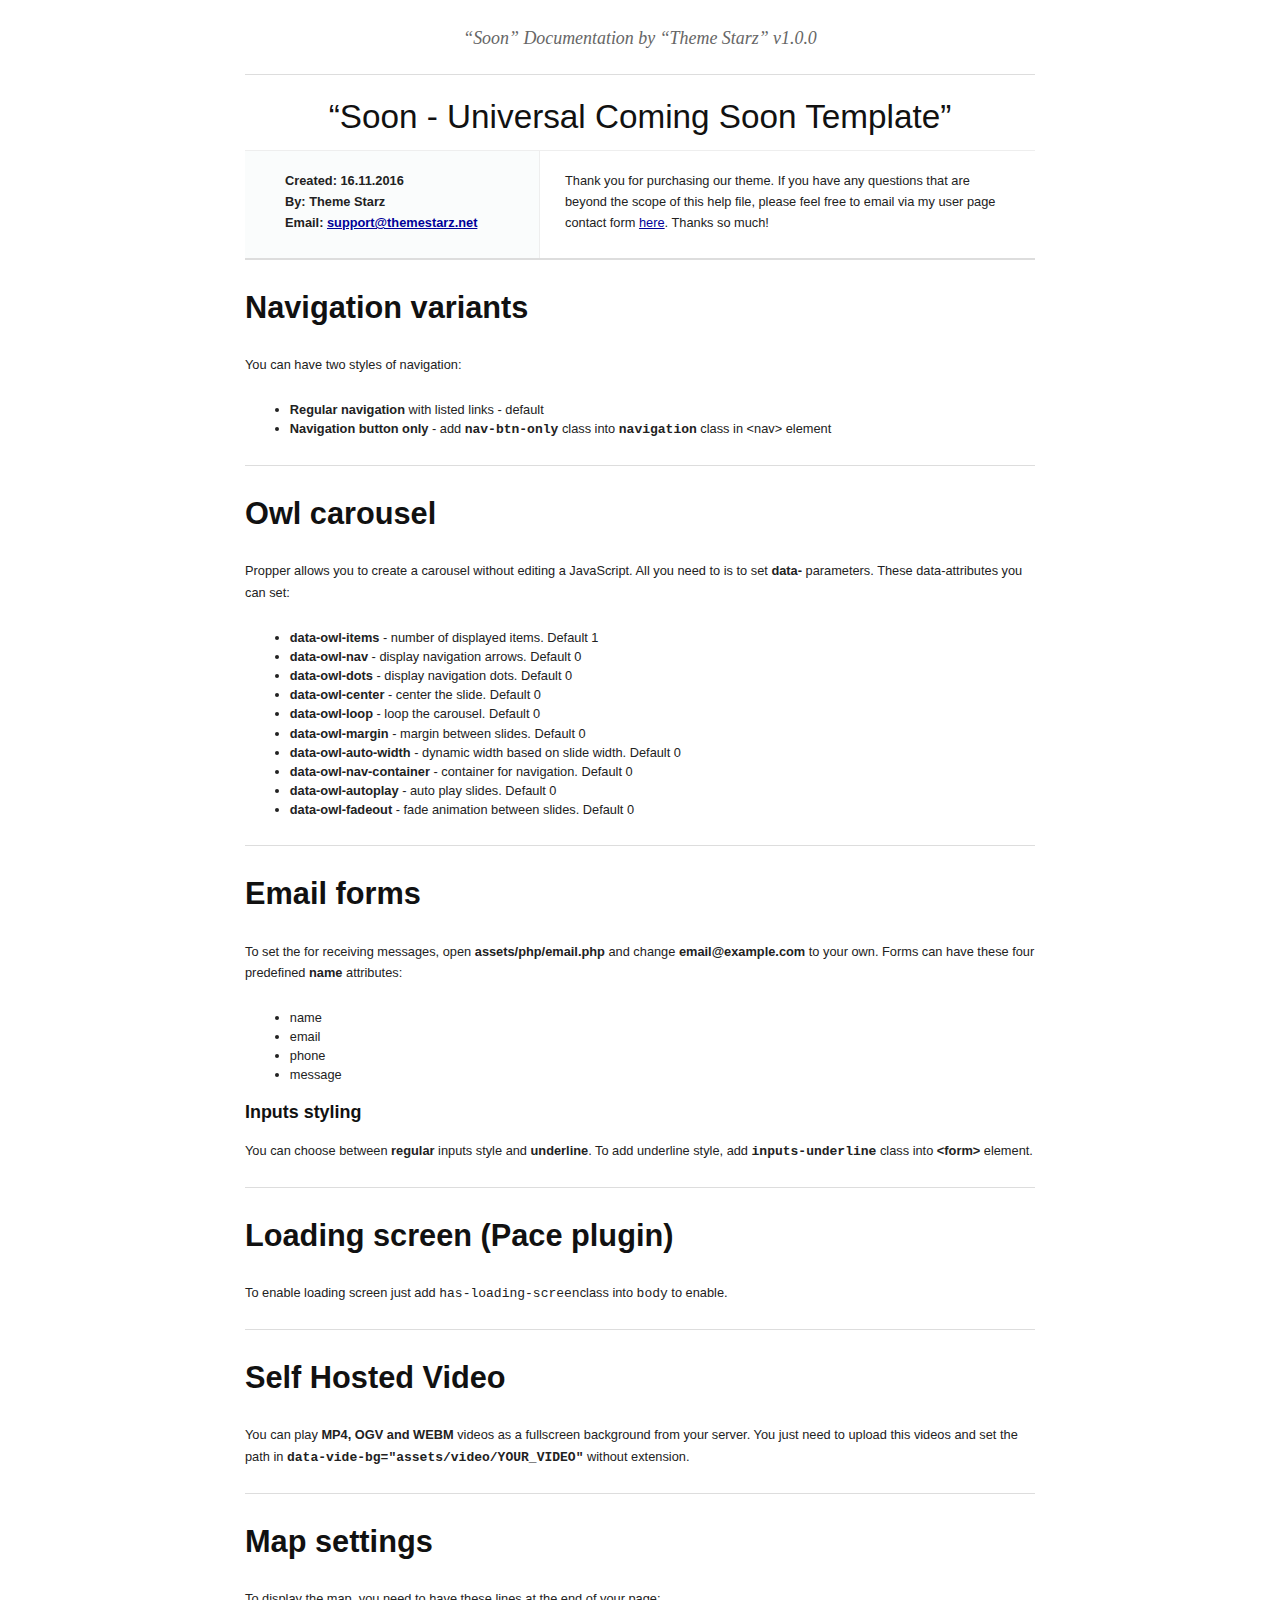
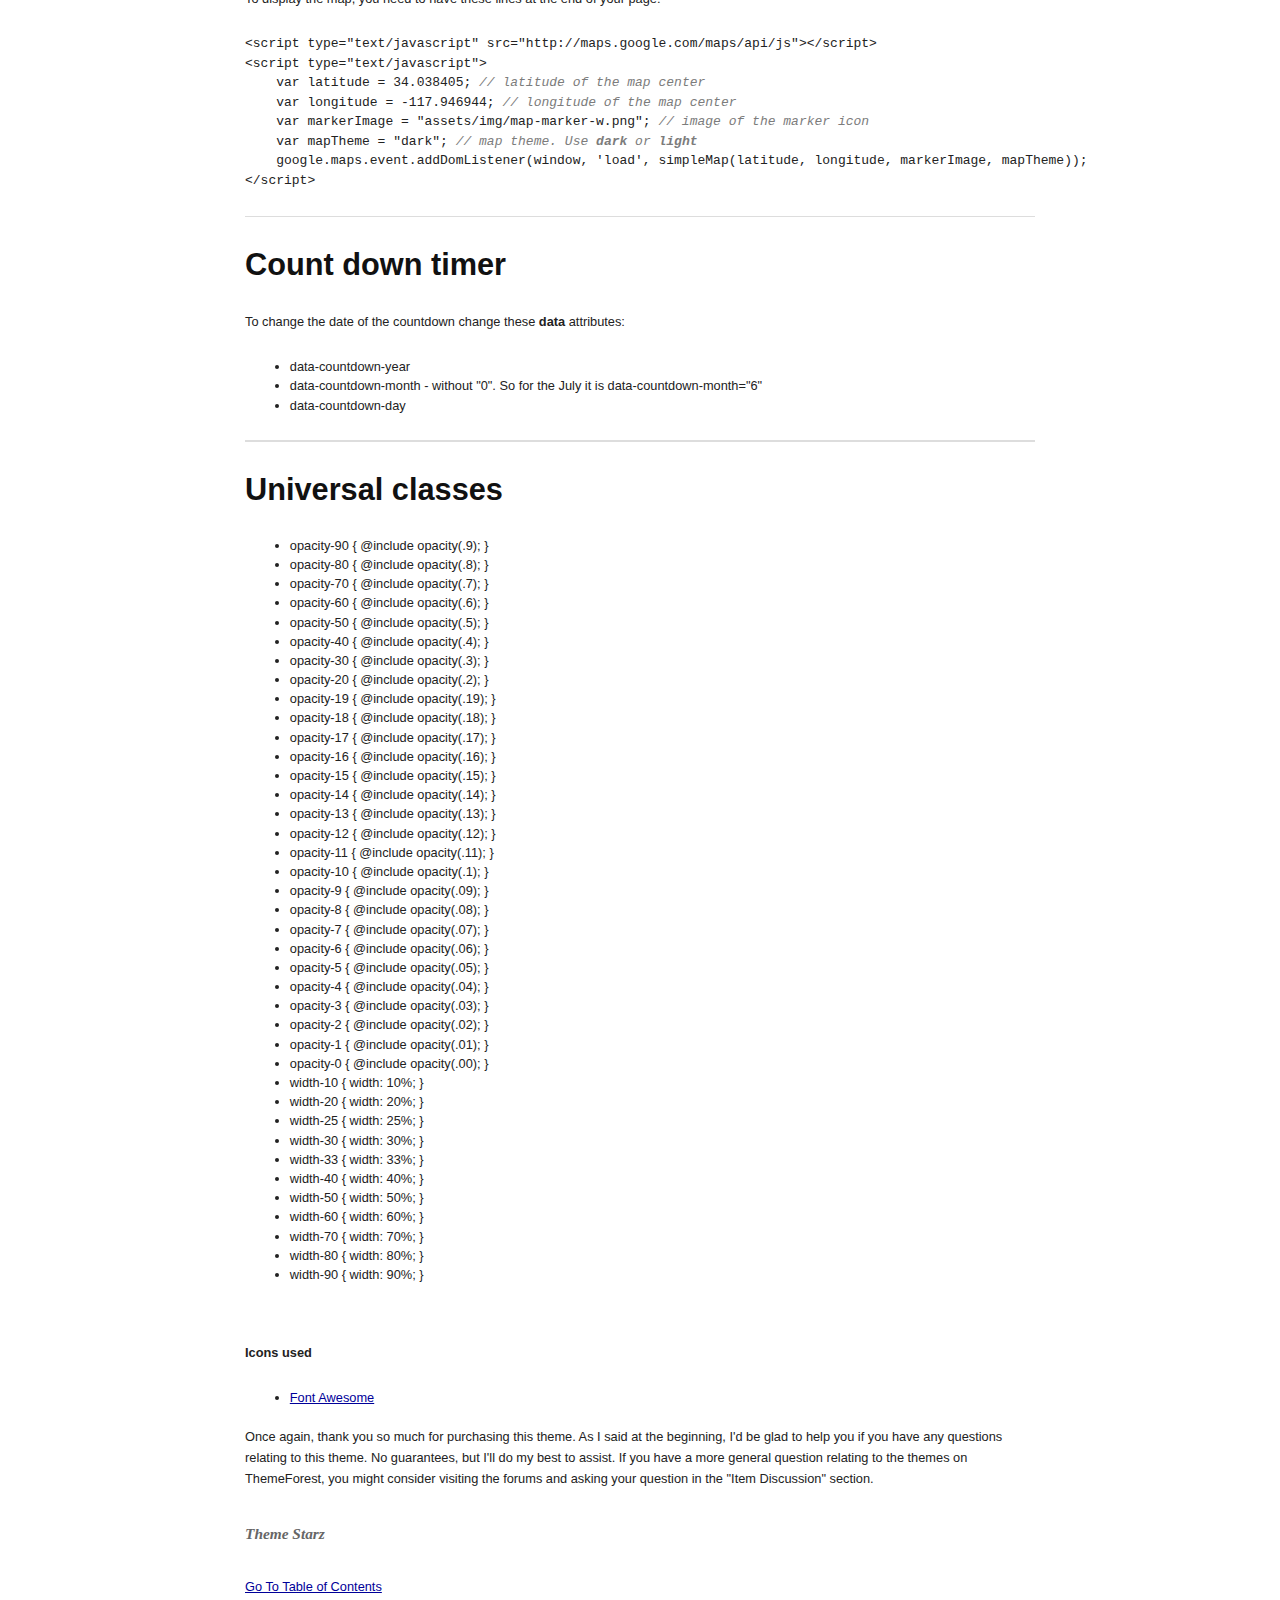
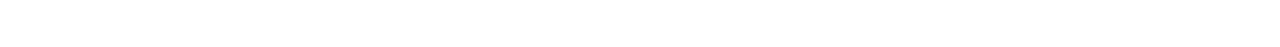
<file: soon-coming/documentation/index.html>
<!DOCTYPE html>
<html lang="en-US">
<head lang="en">
	<meta http-equiv="content-type" content="text/html;charset=utf-8">
	<title>Soon - Universal Coming Soon Template Documentation</title>
	<!-- Framework CSS -->
	<link rel="stylesheet" href="assets/blueprint-css/screen.css" type="text/css" media="screen, projection">
	<link rel="stylesheet" href="assets/blueprint-css/print.css" type="text/css" media="print">
	<!--[if lt IE 8]><link rel="stylesheet" href="assets/blueprint-css/ie.css" type="text/css" media="screen, projection"><![endif]-->
	<link rel="stylesheet" href="assets/blueprint-css/plugins/fancy-type/screen.css" type="text/css" media="screen, projection">
	<style type="text/css" media="screen">
		p, table, hr, .box { margin-bottom:25px; }
		.box p { margin-bottom:10px; }
        h2 { font-size: 2.4em; }
	</style>
</head>


<body>
	<div class="container">
	
		<h3 class="center alt">&ldquo;Soon&rdquo; Documentation by &ldquo;Theme Starz&rdquo; v1.0.0</h3>
		
		<hr>
		
		<h1 class="center">&ldquo;Soon - Universal Coming Soon Template&rdquo;</h1>
		
		<div class="borderTop">
			<div class="span-6 colborder info prepend-1">
				<p class="prepend-top">
					<strong>
					Created: 16.11.2016<br>
					By: Theme Starz<br>
					Email: <a href="mailto:support@theme-starz.com">support@themestarz.net</a>
					</strong>
				</p>
			</div><!-- end div .span-6 -->		
	
			<div class="span-12 last">
				<p class="prepend-top append-0">Thank you for purchasing our theme. If you have any questions that are beyond the scope of this help file, please feel free to email via my user page contact form <a href="http://themeforest.net/user/themestarz">here</a>. Thanks so much!</p>
			</div>
		</div><!-- end div .borderTop -->

		
        <hr>

        <h2 id="navigation-variants"><strong>Navigation variants</strong></h2>
        <p>You can have two styles of navigation:</p>
        <ul>
            <li><strong>Regular navigation</strong> with listed links - default</li>
            <li><strong>Navigation button only</strong> - add <code><strong>nav-btn-only</strong></code> class into <code><strong>navigation</strong></code> class in &lt;nav&gt; element</li>
        </ul>
        <hr>

        <h2 id="owl-carousel"><strong>Owl carousel</strong></h2>
        <p>Propper allows you to create a carousel without editing a JavaScript. All you need to is to set <strong>data-</strong> parameters. These data-attributes you can set:</p>
        <ul>
            <li><strong>data-owl-items</strong> - number of displayed items. Default 1</li>
            <li><strong>data-owl-nav</strong> - display navigation arrows. Default 0</li>
            <li><strong>data-owl-dots</strong> - display navigation dots. Default 0</li>
            <li><strong>data-owl-center</strong> - center the slide. Default 0</li>
            <li><strong>data-owl-loop</strong> - loop the carousel. Default 0</li>
            <li><strong>data-owl-margin</strong> - margin between slides. Default 0</li>
            <li><strong>data-owl-auto-width</strong> - dynamic width based on slide width. Default 0</li>
            <li><strong>data-owl-nav-container</strong> - container for navigation. Default 0</li>
            <li><strong>data-owl-autoplay</strong> - auto play slides. Default 0</li>
            <li><strong>data-owl-fadeout</strong> - fade animation between slides. Default 0</li>
        </ul>

        <hr>

        <h2 id="email-forms"><strong>Email forms</strong></h2>
        <p>To set the for receiving messages, open <strong>assets/php/email.php</strong> and change <strong>email@example.com</strong> to your own.
            Forms can have these four predefined <strong>name</strong> attributes:</p>
        <ul>
            <li>name</li>
            <li>email</li>
            <li>phone</li>
            <li>message</li>
        </ul>
        <h3><strong>Inputs styling</strong></h3>
        <p>You can choose between <strong>regular</strong> inputs style and <strong>underline</strong>. To add underline style, add <code><strong>inputs-underline</strong></code> class
        into <strong>&lt;form&gt;</strong> element.</p>
        <hr>

        <h2 id="loading-screen"><strong>Loading screen (Pace plugin)</strong></h2>
        <p>To enable loading screen just add <strong><code>has-loading-screen</code></strong>class into <strong><code>body</code></strong> to enable.</p>
        <hr>

        <h2 id="video"><strong>Self Hosted Video</strong></h2>
        <p>You can play <strong>MP4, OGV and WEBM</strong> videos as a fullscreen background from your server. You just need to upload this videos and set the path
        in <code><strong>data-vide-bg="assets/video/YOUR_VIDEO"</strong></code> without extension.</p>
        <hr>

        <h2 id="map"><strong>Map settings</strong></h2>
        <p>To display the map, you need to have these lines at the end of your page:</p>
<pre>
&lt;script type="text/javascript" src="http://maps.google.com/maps/api/js"&gt;&lt;/script&gt;
&lt;script type="text/javascript"&gt;
    var latitude = 34.038405; <em style="color: #7c7c7c">// latitude of the map center</em>
    var longitude = -117.946944; <em style="color: #7c7c7c">// longitude of the map center</em>
    var markerImage = "assets/img/map-marker-w.png"; <em style="color: #7c7c7c">// image of the marker icon</em>
    var mapTheme = "dark"; <em style="color: #7c7c7c">// map theme. Use <strong>dark</strong> or <strong>light</strong></em>
    google.maps.event.addDomListener(window, 'load', simpleMap(latitude, longitude, markerImage, mapTheme));
&lt;/script&gt;
</pre>
        <hr>

        <h2 id="count-down-timer"><strong>Count down timer</strong></h2>
        <p>To change the date of the countdown change these <strong>data</strong> attributes:</p>
        <ul>
            <li>data-countdown-year</li>
            <li>data-countdown-month - without "0". So for the July it is data-countdown-month="6"</li>
            <li>data-countdown-day</li>
        </ul>
        <hr>

        <h2 id="universal-classes"><strong>Universal classes</strong></h2>
        <ul>
            <li>opacity-90 { @include opacity(.9); }</li>
            <li>opacity-80 { @include opacity(.8); }</li>
            <li>opacity-70 { @include opacity(.7); }</li>
            <li>opacity-60 { @include opacity(.6); }</li>
            <li>opacity-50 { @include opacity(.5); }</li>
            <li>opacity-40 { @include opacity(.4); }</li>
            <li>opacity-30 { @include opacity(.3); }</li>
            <li>opacity-20 { @include opacity(.2); }</li>
            <li>opacity-19 { @include opacity(.19); }</li>
            <li>opacity-18 { @include opacity(.18); }</li>
            <li>opacity-17 { @include opacity(.17); }</li>
            <li>opacity-16 { @include opacity(.16); }</li>
            <li>opacity-15 { @include opacity(.15); }</li>
            <li>opacity-14 { @include opacity(.14); }</li>
            <li>opacity-13 { @include opacity(.13); }</li>
            <li>opacity-12 { @include opacity(.12); }</li>
            <li>opacity-11 { @include opacity(.11); }</li>
            <li>opacity-10 { @include opacity(.1); }</li>
            <li>opacity-9 { @include opacity(.09); }</li>
            <li>opacity-8 { @include opacity(.08); }</li>
            <li>opacity-7 { @include opacity(.07); }</li>
            <li>opacity-6 { @include opacity(.06); }</li>
            <li>opacity-5 { @include opacity(.05); }</li>
            <li>opacity-4 { @include opacity(.04); }</li>
            <li>opacity-3 { @include opacity(.03); }</li>
            <li>opacity-2 { @include opacity(.02); }</li>
            <li>opacity-1 { @include opacity(.01); }</li>
            <li>opacity-0 { @include opacity(.00); }</li>
            <li>width-10 { width: 10%; }</li>
            <li>width-20 { width: 20%; }</li>
            <li>width-25 { width: 25%; }</li>
            <li>width-30 { width: 30%; }</li>
            <li>width-33 { width: 33%; }</li>
            <li>width-40 { width: 40%; }</li>
            <li>width-50 { width: 50%; }</li>
            <li>width-60 { width: 60%; }</li>
            <li>width-70 { width: 70%; }</li>
            <li>width-80 { width: 80%; }</li>
            <li>width-90 { width: 90%; }</li>
        </ul>


        <br><br>


        <p><strong>Icons used</strong></p>
        <ul>
            <li><a href="http://fortawesome.github.io/Font-Awesome/">Font Awesome</a></li>
        </ul>

		<p>Once again, thank you so much for purchasing this theme. As I said at the beginning, I'd be glad to help you if you have any questions relating to this theme. No guarantees, but I'll do my best to assist. If you have a more general question relating to the themes on ThemeForest, you might consider visiting the forums and asking your question in the "Item Discussion" section.</p> 
		
		<p class="append-bottom alt large"><strong>Theme Starz</strong></p>
		<p><a href="#toc">Go To Table of Contents</a></p>
		
		<hr class="space">
	</div><!-- end div .container -->
</body>
</html>
</file>
<file: soon-coming/documentation/assets/blueprint-css/screen.css>
/* -----------------------------------------------------------------------


 Blueprint CSS Framework 0.9
 http://blueprintcss.org

   * Copyright (c) 2007-Present. See LICENSE for more info.
   * See README for instructions on how to use Blueprint.
   * For credits and origins, see AUTHORS.
   * This is a compressed file. See the sources in the 'src' directory.

----------------------------------------------------------------------- */

/* reset.css */
html, body, div, span, object, iframe, h1, h2, h3, h4, h5, h6, p, blockquote, pre, a, abbr, acronym, address, code, del, dfn, em, img, q, dl, dt, dd, ol, ul, li, fieldset, form, label, legend, table, caption, tbody, tfoot, thead, tr, th, td {margin:0;padding:0;border:0;font-weight:inherit;font-style:inherit;font-size:100%;font-family:inherit;vertical-align:baseline;}
body {line-height:1.5;}
table {border-collapse:separate;border-spacing:0;}
caption, th, td {text-align:left;font-weight:normal;}
table, td, th {vertical-align:middle;}
blockquote:before, blockquote:after, q:before, q:after {content:"";}
blockquote, q {quotes:"" "";}
a img {border:none;}

/* custom.css */
.info { background:#fafcfc; }
.borderTop { border-top: 1px solid #eee;}
.append-0 {padding-right:20px;}

/* typography.css */
body {font-size:80%;color:#222;background:#fff;font-family:"Helvetica Neue", Arial, Helvetica, sans-serif;padding-top:30px;}
h1, h2, h3, h4, h5, h6 {font-weight:normal;color:#111;}
h1 {font-size:2.6em;line-height:1;margin-bottom:0.5em;}
h2 {font-size:1.9em;margin-bottom:0.75em;}
h3 {font-size:1.4em;line-height:1;margin-bottom:1em;}
h4 {font-size:1.1em;line-height:1.25;margin-bottom:1.25em;}
h5 {font-size:1em;font-weight:bold;margin-bottom:1.5em;}
h6 {font-size:1em;font-weight:bold;}
h1 img, h2 img, h3 img, h4 img, h5 img, h6 img {margin:0;}
p {margin:0 0 1.5em;line-height:1.65em;}
p img.left {float:left;margin:1.5em 1.5em 1.5em 0;padding:0;}
p img.right {float:right;margin:1.5em 0 1.5em 1.5em;}
a:focus, a:hover {color:#000;}
a {color:#009;text-decoration:underline;}
blockquote {margin:1.5em;color:#666;font-style:italic;}
strong {font-weight:bold;}
em, dfn {font-style:italic;}
dfn {font-weight:bold;}
sup, sub {line-height:0;}
abbr, acronym {border-bottom:1px dotted #666;}
address {margin:0 0 1.5em;font-style:italic;}
del {color:#666;}
pre {margin:1.5em 0;white-space:pre;}
pre, code, tt {font:13px 'andale mono', 'lucida console', monospace;line-height:1.5;}
li ul, li ol {margin:0 1.5em;}
ul, ol {margin:0 1.5em 1.5em 3.5em;}
ul {list-style-type:disc;}
ol {list-style-type:decimal;}
ol.alpha {list-style:upper-alpha;}
dl {margin:0 0 1.5em 0;}
dl dt {font-weight:bold;}
dd {margin-left:1.5em;}
table {margin-bottom:1.4em;width:100%;}
th {font-weight:bold;}
thead th {background:#c3d9ff;}
th, td, caption {padding:4px 10px 4px 5px;}
tr.even td {background:#e5ecf9;}
tfoot {font-style:italic;}
caption {background:#eee;}
.small {font-size:.85em;margin-bottom:1.875em;line-height:1.875em;}
.large {font-size:1.2em;line-height:2.5em;margin-bottom:1.25em;}
.hide {display:none;}
.quiet {color:#666;}
.loud {color:#000;}
.highlight {background:#ff0;}
.added {background:#060;color:#fff;}
.removed {background:#900;color:#fff;}
.first {margin-left:0;padding-left:0;}
.last {margin-right:0;padding-right:0;}
.top {margin-top:0;padding-top:0;}
.bottom {margin-bottom:0;padding-bottom:0;}
.center {text-align:center;}

/* forms.css */
label {font-weight:bold;}
fieldset {padding:1.4em;margin:0 0 1.5em 0;border:1px solid #ccc;}
legend {font-weight:bold;font-size:1.2em;}
input[type=text], input[type=password], input.text, input.title, textarea, select {background-color:#fff;border:1px solid #bbb;}
input[type=text]:focus, input[type=password]:focus, input.text:focus, input.title:focus, textarea:focus, select:focus {border-color:#666;}
input[type=text], input[type=password], input.text, input.title, textarea, select {margin:0.5em 0;}
input.text, input.title {width:300px;padding:5px;}
input.title {font-size:1.5em;}
textarea {width:390px;height:250px;padding:5px;}
input[type=checkbox], input[type=radio], input.checkbox, input.radio {position:relative;top:.25em;}
form.inline {line-height:3;}
form.inline p {margin-bottom:0;}
.error, .notice, .success {padding:.8em;margin-bottom:1em;border:2px solid #ddd;}
.error {background:#FBE3E4;color:#8a1f11;border-color:#FBC2C4;}
.notice {background:#FFF6BF;color:#514721;border-color:#FFD324;}
.success {background:#E6EFC2;color:#264409;border-color:#C6D880;}
.error a {color:#8a1f11;}
.notice a {color:#514721;}
.success a {color:#264409;}

/* grid.css */
.container {width:790px;margin:0 auto;}
.showgrid {background:url(src/grid.png);}
.column, div.span-1, div.span-2, div.span-3, div.span-4, div.span-5, div.span-6, div.span-7, div.span-8, div.span-9, div.span-10, div.span-11, div.span-12, div.span-13, div.span-14, div.span-15, div.span-16, div.span-17, div.span-18, div.span-19, div.span-20, div.span-21, div.span-22, div.span-23, div.span-24 {float:left;margin-right:10px;}
.last, div.last {margin-right:0;}
.span-1 {width:30px;}
.span-2 {width:70px;}
.span-3 {width:110px;}
.span-4 {width:150px;}
.span-5 {width:190px;}
.span-6 {width:230px;}
.span-7 {width:270px;}
.span-8 {width:310px;}
.span-9 {width:350px;}
.span-10 {width:390px;}
.span-11 {width:430px;}
.span-12 {width:470px;}
.span-13 {width:510px;}
.span-14 {width:550px;}
.span-15 {width:590px;}
.span-16 {width:630px;}
.span-17 {width:670px;}
.span-18 {width:710px;}
.span-19 {width:750px;}
.span-20 {width:790px;}
.span-21 {width:830px;}
.span-22 {width:870px;}
.span-23 {width:910px;}
.span-24, div.span-24 {width:950px;margin:0;}
input.span-1, textarea.span-1, input.span-2, textarea.span-2, input.span-3, textarea.span-3, input.span-4, textarea.span-4, input.span-5, textarea.span-5, input.span-6, textarea.span-6, input.span-7, textarea.span-7, input.span-8, textarea.span-8, input.span-9, textarea.span-9, input.span-10, textarea.span-10, input.span-11, textarea.span-11, input.span-12, textarea.span-12, input.span-13, textarea.span-13, input.span-14, textarea.span-14, input.span-15, textarea.span-15, input.span-16, textarea.span-16, input.span-17, textarea.span-17, input.span-18, textarea.span-18, input.span-19, textarea.span-19, input.span-20, textarea.span-20, input.span-21, textarea.span-21, input.span-22, textarea.span-22, input.span-23, textarea.span-23, input.span-24, textarea.span-24 {border-left-width:1px!important;border-right-width:1px!important;padding-left:5px!important;padding-right:5px!important;}
input.span-1, textarea.span-1 {width:18px!important;}
input.span-2, textarea.span-2 {width:58px!important;}
input.span-3, textarea.span-3 {width:98px!important;}
input.span-4, textarea.span-4 {width:138px!important;}
input.span-5, textarea.span-5 {width:178px!important;}
input.span-6, textarea.span-6 {width:218px!important;}
input.span-7, textarea.span-7 {width:258px!important;}
input.span-8, textarea.span-8 {width:298px!important;}
input.span-9, textarea.span-9 {width:338px!important;}
input.span-10, textarea.span-10 {width:378px!important;}
input.span-11, textarea.span-11 {width:418px!important;}
input.span-12, textarea.span-12 {width:458px!important;}
input.span-13, textarea.span-13 {width:498px!important;}
input.span-14, textarea.span-14 {width:538px!important;}
input.span-15, textarea.span-15 {width:578px!important;}
input.span-16, textarea.span-16 {width:618px!important;}
input.span-17, textarea.span-17 {width:658px!important;}
input.span-18, textarea.span-18 {width:698px!important;}
input.span-19, textarea.span-19 {width:738px!important;}
input.span-20, textarea.span-20 {width:778px!important;}
input.span-21, textarea.span-21 {width:818px!important;}
input.span-22, textarea.span-22 {width:858px!important;}
input.span-23, textarea.span-23 {width:898px!important;}
input.span-24, textarea.span-24 {width:938px!important;}
.append-1 {padding-right:40px;}
.append-2 {padding-right:80px;}
.append-3 {padding-right:120px;}
.append-4 {padding-right:160px;}
.append-5 {padding-right:200px;}
.append-6 {padding-right:240px;}
.append-7 {padding-right:280px;}
.append-8 {padding-right:320px;}
.append-9 {padding-right:360px;}
.append-10 {padding-right:400px;}
.append-11 {padding-right:440px;}
.append-12 {padding-right:480px;}
.append-13 {padding-right:520px;}
.append-14 {padding-right:560px;}
.append-15 {padding-right:600px;}
.append-16 {padding-right:640px;}
.append-17 {padding-right:680px;}
.append-18 {padding-right:720px;}
.append-19 {padding-right:760px;}
.append-20 {padding-right:800px;}
.append-21 {padding-right:840px;}
.append-22 {padding-right:880px;}
.append-23 {padding-right:920px;}
.prepend-1 {padding-left:40px;}
.prepend-2 {padding-left:80px;}
.prepend-3 {padding-left:120px;}
.prepend-4 {padding-left:160px;}
.prepend-5 {padding-left:200px;}
.prepend-6 {padding-left:240px;}
.prepend-7 {padding-left:280px;}
.prepend-8 {padding-left:320px;}
.prepend-9 {padding-left:360px;}
.prepend-10 {padding-left:400px;}
.prepend-11 {padding-left:440px;}
.prepend-12 {padding-left:480px;}
.prepend-13 {padding-left:520px;}
.prepend-14 {padding-left:560px;}
.prepend-15 {padding-left:600px;}
.prepend-16 {padding-left:640px;}
.prepend-17 {padding-left:680px;}
.prepend-18 {padding-left:720px;}
.prepend-19 {padding-left:760px;}
.prepend-20 {padding-left:800px;}
.prepend-21 {padding-left:840px;}
.prepend-22 {padding-left:880px;}
.prepend-23 {padding-left:920px;}
div.border {padding-right:4px;margin-right:5px;border-right:1px solid #eee;}
div.colborder {padding-right:24px;margin-right:25px;border-right:1px solid #eee;}
div.colborderTop {border-top:1px solid #eee;}
.pull-1 {margin-left:-40px;}
.pull-2 {margin-left:-80px;}
.pull-3 {margin-left:-120px;}
.pull-4 {margin-left:-160px;}
.pull-5 {margin-left:-200px;}
.pull-6 {margin-left:-240px;}
.pull-7 {margin-left:-280px;}
.pull-8 {margin-left:-320px;}
.pull-9 {margin-left:-360px;}
.pull-10 {margin-left:-400px;}
.pull-11 {margin-left:-440px;}
.pull-12 {margin-left:-480px;}
.pull-13 {margin-left:-520px;}
.pull-14 {margin-left:-560px;}
.pull-15 {margin-left:-600px;}
.pull-16 {margin-left:-640px;}
.pull-17 {margin-left:-680px;}
.pull-18 {margin-left:-720px;}
.pull-19 {margin-left:-760px;}
.pull-20 {margin-left:-800px;}
.pull-21 {margin-left:-840px;}
.pull-22 {margin-left:-880px;}
.pull-23 {margin-left:-920px;}
.pull-24 {margin-left:-960px;}
.pull-1, .pull-2, .pull-3, .pull-4, .pull-5, .pull-6, .pull-7, .pull-8, .pull-9, .pull-10, .pull-11, .pull-12, .pull-13, .pull-14, .pull-15, .pull-16, .pull-17, .pull-18, .pull-19, .pull-20, .pull-21, .pull-22, .pull-23, .pull-24 {float:left;position:relative;}
.push-1 {margin:0 -40px 1.5em 40px;}
.push-2 {margin:0 -80px 1.5em 80px;}
.push-3 {margin:0 -120px 1.5em 120px;}
.push-4 {margin:0 -160px 1.5em 160px;}
.push-5 {margin:0 -200px 1.5em 200px;}
.push-6 {margin:0 -240px 1.5em 240px;}
.push-7 {margin:0 -280px 1.5em 280px;}
.push-8 {margin:0 -320px 1.5em 320px;}
.push-9 {margin:0 -360px 1.5em 360px;}
.push-10 {margin:0 -400px 1.5em 400px;}
.push-11 {margin:0 -440px 1.5em 440px;}
.push-12 {margin:0 -480px 1.5em 480px;}
.push-13 {margin:0 -520px 1.5em 520px;}
.push-14 {margin:0 -560px 1.5em 560px;}
.push-15 {margin:0 -600px 1.5em 600px;}
.push-16 {margin:0 -640px 1.5em 640px;}
.push-17 {margin:0 -680px 1.5em 680px;}
.push-18 {margin:0 -720px 1.5em 720px;}
.push-19 {margin:0 -760px 1.5em 760px;}
.push-20 {margin:0 -800px 1.5em 800px;}
.push-21 {margin:0 -840px 1.5em 840px;}
.push-22 {margin:0 -880px 1.5em 880px;}
.push-23 {margin:0 -920px 1.5em 920px;}
.push-24 {margin:0 -960px 1.5em 960px;}
.push-1, .push-2, .push-3, .push-4, .push-5, .push-6, .push-7, .push-8, .push-9, .push-10, .push-11, .push-12, .push-13, .push-14, .push-15, .push-16, .push-17, .push-18, .push-19, .push-20, .push-21, .push-22, .push-23, .push-24 {float:right;position:relative;}
.prepend-top {margin-top:1.5em;}
.append-bottom {margin-bottom:1.5em;}
.box {padding:1.5em;margin-bottom:1.5em;background:#E5ECF9;}
hr {background:#ddd;color:#ddd;clear:both;float:none;width:100%;height:.1em;margin:2em 0 1.45em;border:none;}
hr.space {background:#fff;color:#fff;}
.clearfix:after, .container:after {content:"\0020";display:block;height:0;clear:both;visibility:hidden;overflow:hidden;}
.clearfix, .container {display:block;}
.clear {clear:both;}
</file>
<file: soon-coming/documentation/assets/blueprint-css/print.css>
/* -----------------------------------------------------------------------


 Blueprint CSS Framework 0.9
 http://blueprintcss.org

   * Copyright (c) 2007-Present. See LICENSE for more info.
   * See README for instructions on how to use Blueprint.
   * For credits and origins, see AUTHORS.
   * This is a compressed file. See the sources in the 'src' directory.

----------------------------------------------------------------------- */

/* print.css */
body {line-height:1.5;font-family:"Helvetica Neue", Arial, Helvetica, sans-serif;color:#000;background:none;font-size:10pt;}
.container {background:none;}
hr {background:#ccc;color:#ccc;width:100%;height:2px;margin:2em 0;padding:0;border:none;}
hr.space {background:#fff;color:#fff;}
h1, h2, h3, h4, h5, h6 {font-family:"Helvetica Neue", Arial, "Lucida Grande", sans-serif;}
code {font:.9em "Courier New", Monaco, Courier, monospace;}
img {float:left;margin:1.5em 1.5em 1.5em 0;}
a img {border:none;}
p img.top {margin-top:0;}
blockquote {margin:1.5em;padding:1em;font-style:italic;font-size:.9em;}
.small {font-size:.9em;}
.large {font-size:1.1em;}
.quiet {color:#999;}
.hide {display:none;}
a:link, a:visited {background:transparent;font-weight:700;text-decoration:underline;}
a:link:after, a:visited:after {content:" (" attr(href) ")";font-size:90%;}
</file>
<file: soon-coming/documentation/assets/blueprint-css/ie.css>
/* -----------------------------------------------------------------------


 Blueprint CSS Framework 0.9
 http://blueprintcss.org

   * Copyright (c) 2007-Present. See LICENSE for more info.
   * See README for instructions on how to use Blueprint.
   * For credits and origins, see AUTHORS.
   * This is a compressed file. See the sources in the 'src' directory.

----------------------------------------------------------------------- */

/* ie.css */
body {text-align:center;}
.container {text-align:left;}
* html .column, * html div.span-1, * html div.span-2, * html div.span-3, * html div.span-4, * html div.span-5, * html div.span-6, * html div.span-7, * html div.span-8, * html div.span-9, * html div.span-10, * html div.span-11, * html div.span-12, * html div.span-13, * html div.span-14, * html div.span-15, * html div.span-16, * html div.span-17, * html div.span-18, * html div.span-19, * html div.span-20, * html div.span-21, * html div.span-22, * html div.span-23, * html div.span-24 {overflow-x:hidden;}
* html legend {margin:0px -8px 16px 0;padding:0;}
ol {margin-left:2em;}
sup {vertical-align:text-top;}
sub {vertical-align:text-bottom;}
html>body p code {*white-space:normal;}
hr {margin:-8px auto 11px;}
img {-ms-interpolation-mode:bicubic;}
.clearfix, .container {display:inline-block;}
* html .clearfix, * html .container {height:1%;}
fieldset {padding-top:0;}
input.text, input.title {background-color:#fff;border:1px solid #bbb;}
input.text:focus, input.title:focus {border-color:#666;}
input.text, input.title, textarea, select {margin:0.5em 0;}
input.checkbox, input.radio {position:relative;top:.25em;}
form.inline div, form.inline p {vertical-align:middle;}
form.inline label {position:relative;top:-0.25em;}
form.inline input.checkbox, form.inline input.radio, form.inline input.button, form.inline button {margin:0.5em 0;}
button, input.button {position:relative;top:0.25em;}
</file>
<file: soon-coming/documentation/assets/blueprint-css/plugins/fancy-type/screen.css>
/* -------------------------------------------------------------- 
  
   fancy-type.css
   * Lots of pretty advanced classes for manipulating text.
   
   See the Readme file in this folder for additional instructions.

-------------------------------------------------------------- */

/* Indentation instead of line shifts for sibling paragraphs. */
   /* p + p { text-indent:2em; margin-top:-1.5em; } */
   form p + p  { text-indent: 0; } /* Don't want this in forms. */
   

/* For great looking type, use this code instead of asdf: 
   <span class="alt">asdf</span>  
   Best used on prepositions and ampersands. */
  
.alt { 
  color: #666; 
  font-family: "Warnock Pro", "Goudy Old Style","Palatino","Book Antiqua", Georgia, serif; 
  font-style: italic;
  font-weight: normal;
}


/* For great looking quote marks in titles, replace "asdf" with:
   <span class="dquo">&#8220;</span>asdf&#8221;
   (That is, when the title starts with a quote mark). 
   (You may have to change this value depending on your font size). */  
   
.dquo { margin-left: -.5em; } 


/* Reduced size type with incremental leading
   (http://www.markboulton.co.uk/journal/comments/incremental_leading/)

   This could be used for side notes. For smaller type, you don't necessarily want to 
   follow the 1.5x vertical rhythm -- the line-height is too much. 
   
   Using this class, it reduces your font size and line-height so that for 
   every four lines of normal sized type, there is five lines of the sidenote. eg:

   New type size in em's:
     10px (wanted side note size) / 12px (existing base size) = 0.8333 (new type size in ems)

   New line-height value:
     12px x 1.5 = 18px (old line-height)
     18px x 4 = 72px 
     72px / 5 = 14.4px (new line height)
     14.4px / 10px = 1.44 (new line height in em's) */

p.incr, .incr p {
	font-size: 10px;
	line-height: 1.44em;  
	margin-bottom: 1.5em;
}


/* Surround uppercase words and abbreviations with this class.
   Based on work by Jørgen Arnor Gårdsø Lom [http://twistedintellect.com/] */
   
.caps { 
  font-variant: small-caps; 
  letter-spacing: 1px; 
  text-transform: lowercase; 
  font-size:1.2em;
  line-height:1%;
  font-weight:bold;
  padding:0 2px;
}
</file>
